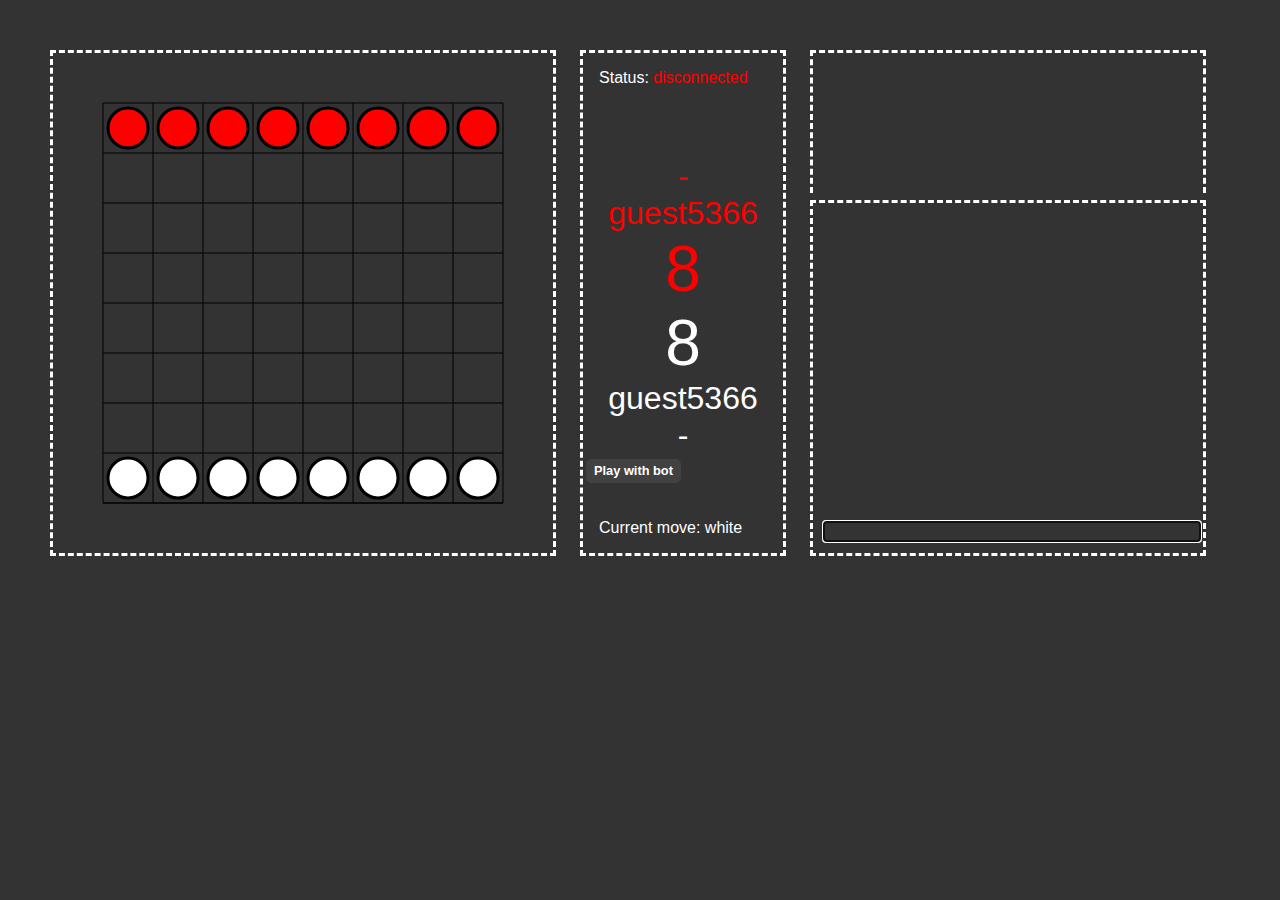
<file: index.html>
<!doctype html>
<html>
  <head>
    <meta charset="utf-8">

    <title>Chapayev</title>

    <link rel="stylesheet" href="css/main.css"/>

    <script src="lib/jquery.js"></script>
    <script src="lib/jquery.tmpl.js"></script>
    <script src="lib/knockout.js"></script>
    <script src="lib/raphael.js"></script>
    <script src="lib/sylvester.js"></script>
    <script src="lib/socket.io.js"></script>
    <script src="lib/faye-browser.js"></script>

    <script src="js/utils.js"></script>
    <script src="js/collision.js"></script>
    <script src="js/socket.js"></script>
    <script src="js/bot.js"></script>
    <script src="js/main.js"></script>

    <!-- Knockout.js templates -->
    <script id="tplPlayers" type="text/html">
      <li class="player" data-bind="click: function() { CH.invite(name) }">${name}</li>
    </script>

  </head>
  <body>
    <div id="holder">
    </div>

    <div id="info">
      <div id="status-block">
        Status:
        <span id="status" data-bind="text: status, style: {color: status() == 'connected' ? 'green' : 'red'}"></span>
      </div>

      <span id="redResult" class="result" data-bind="text: redResult">lost</span>
      <span id="redNick" class="nick" data-bind="text: redNick"></span>
      <span id="redScore" class="score" data-bind="text: red().length"></span>
      <span id="whiteScore" class="score" data-bind="text: white().length"></span>
      <span id="whiteNick" class="nick" data-bind="text: whiteNick"></span>
      <span id="whiteResult" class="result" data-bind="text: whiteResult">won</span>

        <div id="bot-block">
            <span id="botButton" class="player" onClick="CH.playWithBot();">Play with bot</span>
        </div>
      <div id="current-block">
        Current move:
        <span id="currentMove" data-bind="text: currentMove, style: {color: currentMove()}"></span>
      </div>

    </div>

    <div id="console">
      <textarea id="out" class="control" readonly="true"></textarea>
      <input type="text" id="in" class="control">
    </div>

    <ul id="players" data-bind="template: {
         name: 'tplPlayers',
         foreach: players }">
    </ul>
         <!-- afterAdd: function(elem) { $(elem).hide().fadeIn(1500) } }"> -->
         <!-- beforeRemove: function(elem) { $(elem).fadeOut(1500) }, -->

  </body>
</html>
</file>
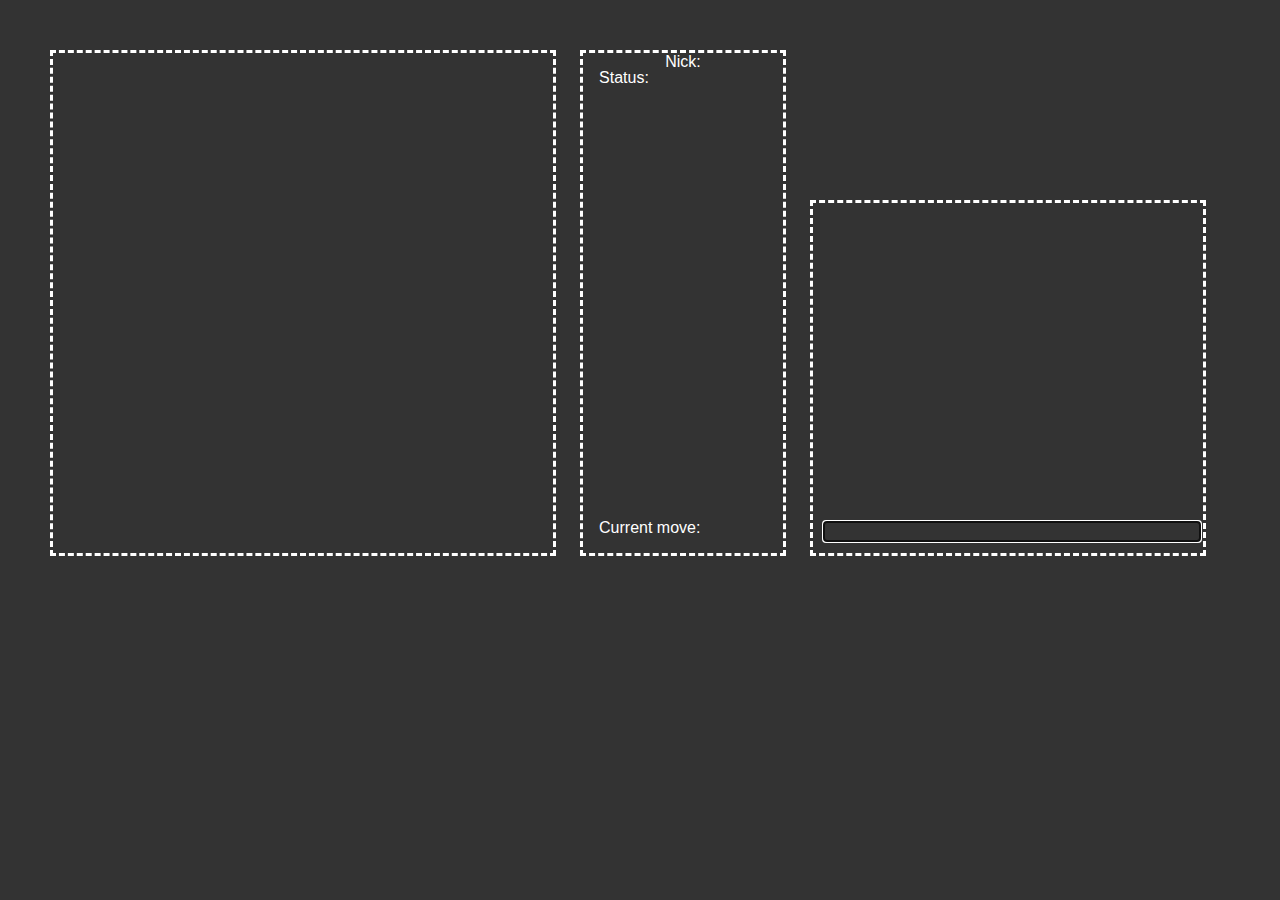
<file: chapayev.html>
<!DOCTYPE HTML>
<html>
  <head>
    <meta charset="utf-8">

    <title>Chapayev</title>

    <link rel="stylesheet" href="css/main.css"/>

    <script src="lib/jquery.js"></script>
    <script src="lib/knockout.js"></script>
    <script src="lib/raphael.js"></script>
    <script src="lib/sylvester.js"></script>
    <script src="lib/socket.io.js"></script>

    <script src="js/util.js"></script>
    <script src="js/collision.js"></script>
    <script src="js/sockets.js"></script>
    <script src="js/main.js"></script>

  </head>
  <body>
    <div id="holder">
    </div>

    <div id="info">
      <div id="status-block">
        Status:
        <span id="status" data-bind="text: status, style: {color: status() == 'connected' ? 'green' : 'red'}"></span>
      </div>
      <div id="nick-block">
        Nick:
        <span id="nick" data-bind="text: nick"></span>
      </div>
      <div id="current-block">
        Current move:
        <span id="currentMove" data-bind="text: currentMove, style: {color: currentMove()}"></span>
      </div>
      <span id="redScore" class="score" data-bind="text: red().length"></span>
      <span id="whiteScore" class="score" data-bind="text: white().length"></span>
    </div>

    <div id="console">
      <textarea id="out" class="control" readonly="true"></textarea>
      <input type="text" id="in" class="control">
    </div>

  </body>
</html>
</file>
<file: css/main.css>
body {
    background: #333;
    color: #fff;
    font: 300 100.1% "Helvetica Neue", Helvetica, "Arial Unicode MS", Arial, sans-serif;
}

#holder {
    width: 500px;
    height: 500px;
    position: absolute;
    left: 50px;
    top: 50px;
    border: 3px dashed #fff;
}

#info {
    width: 200px;
    height: 500px;
    position: absolute;
    left: 580px;
    top: 50px;
    border: 3px dashed #fff;
    text-align: center;
}

.score {
    font-size: 4em;
    display: block;
}

.nick {
    font-size: 2em;
    display: block;
}

.result {
    font-size: 2em;
    display: block;
}

#redNick {
    color: red;

}

#whiteNick {
    color: white;
}

#redScore {
    color: red;
}

#whiteScore {
    color: white;
}

#redResult {
    color: red;
    margin-top: 105px;
}

#whiteResult {
    color: white;
}


#status-block {
    position: absolute;
    top: 1em;
    left: 1em;
}

#current-block {
    position: absolute;
    bottom: 1em;
    left: 1em;
}

#console {
    width: 370px;
    height: 330px;
    position: absolute;
    left: 810px;
    top: 200px;
    border: 3px dashed #fff;
    padding: 10px 10px;
}

.control {
    color: #fff;
    background-color: #333;
    width: 100%;
}

#out {
    border: 0px;
    height: 300px;
    resize: none;
}

#players {
    width: 380px;
    height: 130px;
    position: absolute;
    left: 810px;
    top: 50px;
    border: 3px dashed #fff;
    border-bottom: 0px;
    padding: 5px;
    margin: 0px;
}

.player {
    list-style-type: none;
    float: left;
    font-size: 0.8em;
    font-weight: bold;
    border-radius: 5px;
    -moz-border-radius: 5px;
    cursor: pointer;
    display: block;
    line-height: 0.9;
    margin: 5px 3px;
    padding: 6px 8px 6px;
    font-weight: bold;
    background-color: #414141;
    color: #FFFFFF;
}

.player:hover {
    background-color: #CC0000;
}
</file>
